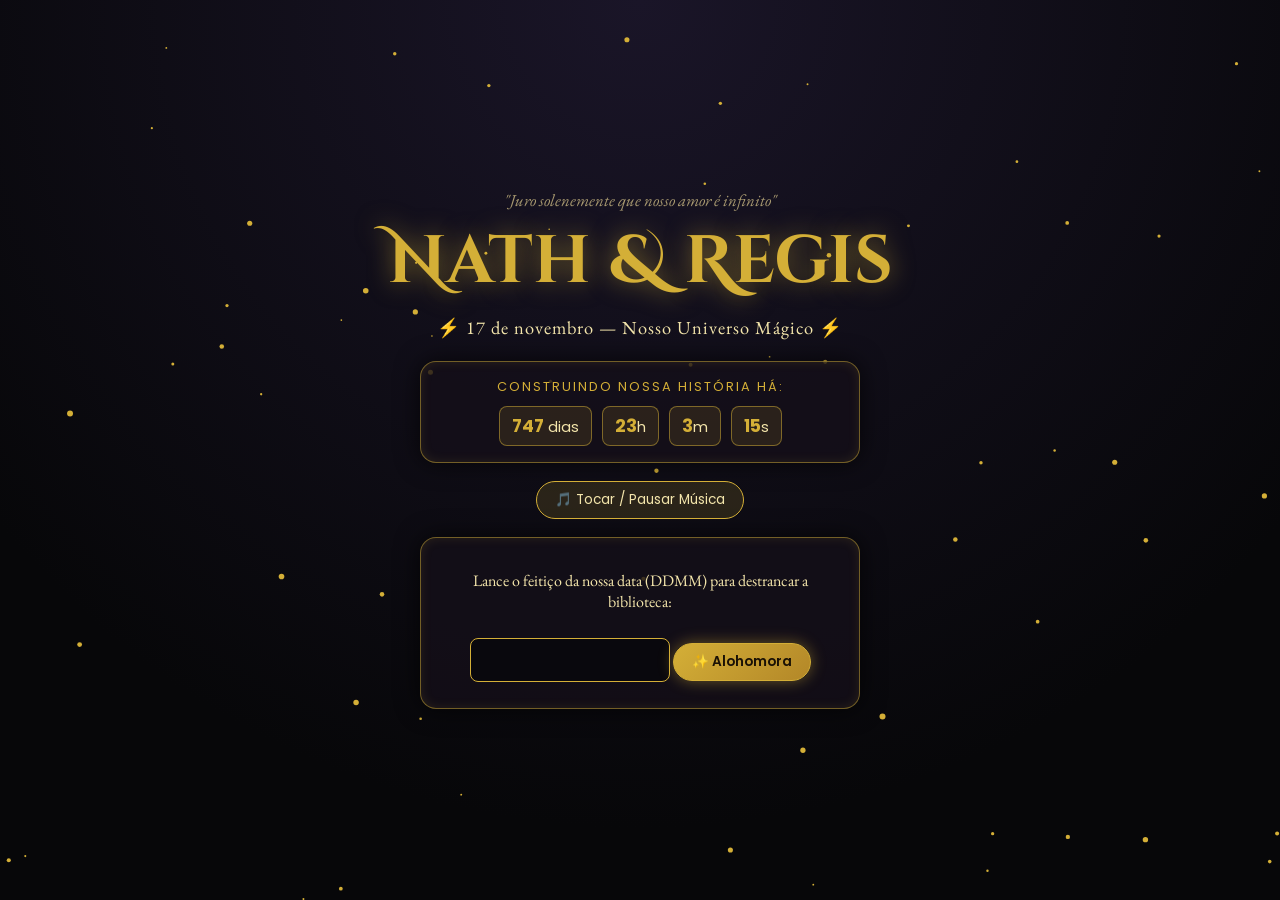
<file: index.html>
<!DOCTYPE html>
<html lang="pt-BR">
<head>
  <meta charset="UTF-8" />
  <meta name="viewport" content="width=device-width, initial-scale=1.0" />
  <title>Nath & Regis — Crônicas da Nossa Magia</title>
  <link href="https://fonts.googleapis.com/css2?family=Cinzel+Decorative:wght@700&family=EB+Garamond:ital,wght@0,400;0,600;1,400&family=Poppins:wght@300;400;600&display=swap" rel="stylesheet">
  <link rel="stylesheet" href="style.css">
  <link rel="icon" type="image/svg+xml" href="data:image/svg+xml,%3Csvg xmlns='http://www.w3.org/2000/svg' viewBox='0 0 100 100'%3E%3Ctext y='50%25' x='50%25' text-anchor='middle' dominant-baseline='central' font-size='80' fill='%23d4af37'%3E⚡%3C/text%3E%3C/svg%3E">
</head>
<body class="portal-body">
  <canvas id="particlesCanvas"></canvas>

  <main class="portal-container">
    <p class="magic-quote">"Juro solenemente que nosso amor é infinito"</p>
    <h1 class="portal-title">Nath & Regis</h1>
    <p class="portal-subtitle">⚡ 17 de novembro — Nosso Universo Mágico ⚡</p>

    <div id="timeCounter" class="counter-box">
      <p>CONSTRUINDO NOSSA HISTÓRIA HÁ:</p>
      <div id="timerDisplay">Calculando...</div>
    </div>

    <div style="margin: 15px 0;">
      <button id="musicBtn">🎵 Tocar / Pausar Música</button>
      <audio id="bgMusic" src="ochildren.mp3" loop></audio>
    </div>

    <div id="loginBox" class="login-box">
      <p>Lance o feitiço da nossa data (DDMM) para destrancar a biblioteca:</p>
      <input type="password" id="passInput" placeholder="" maxlength="4" />
      <button id="unlockBtn" class="portal-btn primary">✨ Alohomora</button>
      <small id="loginError" class="error-msg">Feitiço incorreto!</small>
    </div>

    <div id="chaptersMenu" class="bookshelf hidden">
      <a href="ano1.html" class="magic-book book-one" onclick="startMusicSession()">
        <div class="book-spine"></div>
        <div class="book-cover">
          <span class="book-year">2024 • 2025</span>
          <div class="book-emblem">🦉</div>
          <h2>Tomo I<br><small>A Pedra do Destino</small></h2>
          <p>1º Ano de Namoro: Onde nossos caminhos se cruzaram, o primeiro feitiço e nossas primeiras jornadas.</p>
          <span class="book-open-btn">Abrir Livro I ➔</span>
        </div>
      </a>

      <a href="ano2.html" class="magic-book book-two featured" onclick="startMusicSession()">
        <div class="book-spine"></div>
        <div class="book-cover">
          <span class="book-year new">✨ Novo • 2025 • 2026</span>
          <div class="book-emblem">⚡</div>
          <h2>Tomo II<br><small>A Câmara de Memórias</small></h2>
          <p>2º Ano de Namoro: Nossa evolução, viagens mágicas, shows e a gratidão de viver ao seu lado.</p>
          <span class="book-open-btn">Abrir Livro II ➔</span>
        </div>
      </a>

      <div class="magic-book book-three" onclick="document.getElementById('futureModal').classList.add('open')">
        <div class="book-spine"></div>
        <div class="book-cover">
          <span class="book-year building">⏳ Em Construção • 2026 • 2027</span>
          <div class="book-emblem">🪶</div>
          <h2>Tomo III<br><small>As Crônicas do Futuro</small></h2>
          <p>3º Ano de Namoro: Páginas em branco que estamos construindo e escrevendo juntos a cada novo dia.</p>
          <span class="book-open-btn locked">🔒 Em Desenvolvimento...</span>
        </div>
      </div>
    </div>

    <div id="futureModal" class="modal-overlay" onclick="this.classList.remove('open')">
      <div class="modal-card" onclick="event.stopPropagation()">
        <h3>🪶 Tomo III — Em Construção</h3>
        <p>Este grimório guardará as memórias do nosso <strong>3º Ano de Namoro</strong> e está sendo escrito por nós dois em tempo real!</p>
        <p>Cada nova viagem, cada conquista e cada momento que vivermos juntos a partir de hoje preencherá as páginas deste próximo livro.</p>
        <div style="text-align: center; margin-top: 20px;">
          <button class="letter-btn" onclick="document.getElementById('futureModal').classList.remove('open')">Continuar Construindo Nossa História ⚡</button>
        </div>
      </div>
    </div>
  </main>

  <script src="script.js"></script>
</body>
</html>
</file>
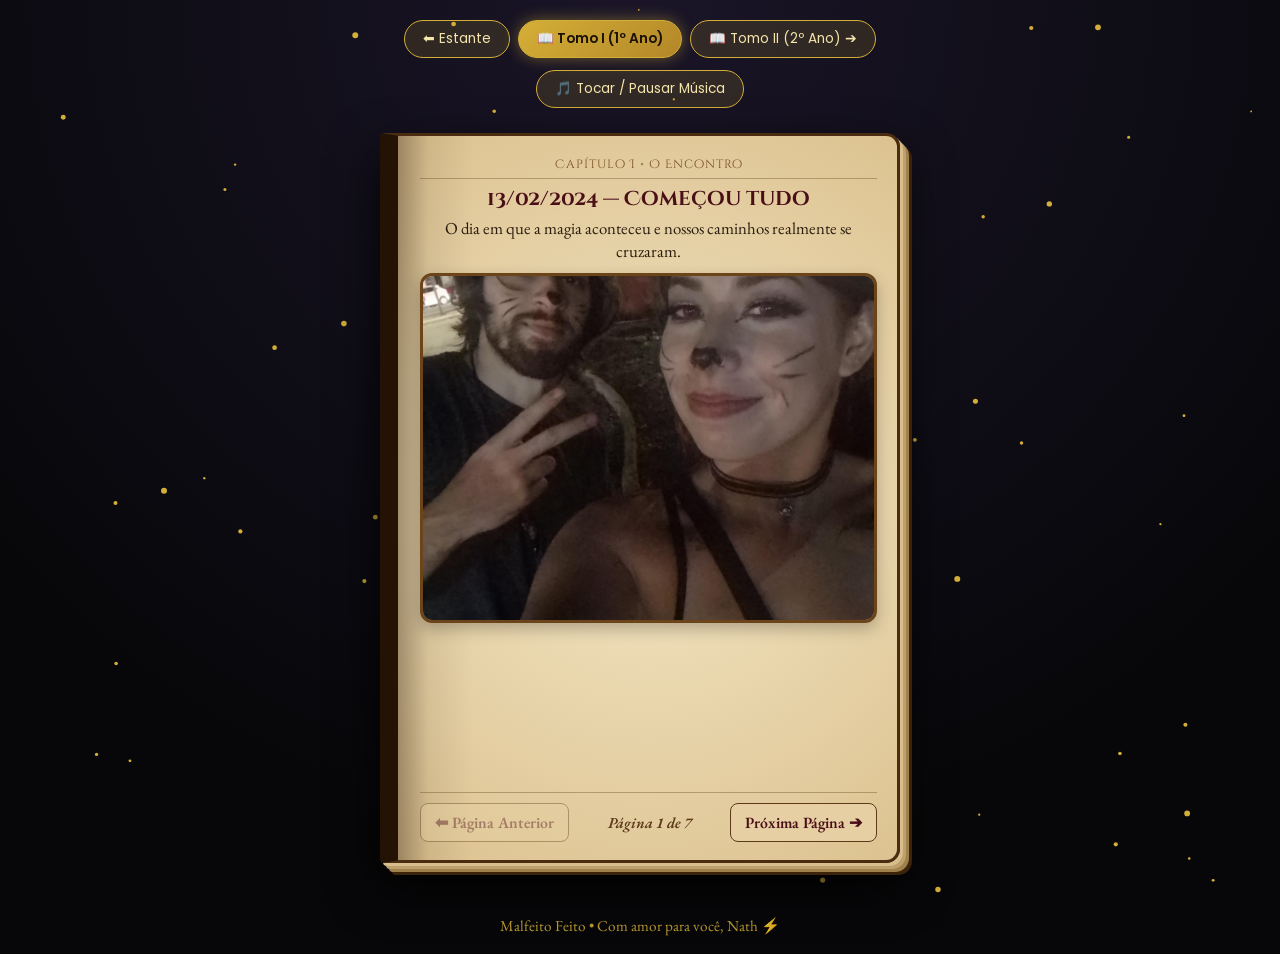
<file: ano1.html>
<!DOCTYPE html>
<html lang="pt-BR">
<head>
  <meta charset="UTF-8" />
  <meta name="viewport" content="width=device-width, initial-scale=1.0" />
  <title>Tomo I: 1° Ano — Nath & Regis</title>
  <link href="https://fonts.googleapis.com/css2?family=Cinzel+Decorative:wght@700&family=EB+Garamond:ital,wght@0,400;0,600;1,400&family=Poppins:wght@300;400;600&display=swap" rel="stylesheet">
  <link rel="stylesheet" href="style.css">
  <link rel="icon" type="image/svg+xml" href="data:image/svg+xml,%3Csvg xmlns='http://www.w3.org/2000/svg' viewBox='0 0 100 100'%3E%3Ctext y='50%25' x='50%25' text-anchor='middle' dominant-baseline='central' font-size='80' fill='%23d4af37'%3E⚡%3C/text%3E%3C/svg%3E">
</head>
<body>
  <canvas id="particlesCanvas"></canvas>

  <header class="book-header">
    <nav class="chapter-nav">
      <a href="index.html" class="nav-pill">⬅ Estante</a>
      <a href="ano1.html" class="nav-pill highlight">📖 Tomo I (1º Ano)</a>
      <a href="ano2.html" class="nav-pill">📖 Tomo II (2º Ano) ➔</a>
    </nav>
    <button id="musicBtn">🎵 Tocar / Pausar Música</button>
    <audio id="bgMusic" src="ochildren.mp3" loop></audio>
  </header>

  <main class="open-book-wrapper">
    <div class="parchment-book">
      <article class="book-page active">
        <div class="page-header">Capítulo I • O Encontro</div>
        <h3>13/02/2024 — Começou tudo</h3>
        <p>O dia em que a magia aconteceu e nossos caminhos realmente se cruzaram.</p>
        <div class="single-image"><img src="ano1/foto1.jpg" alt="Foto 1"></div>
      </article>

      <article class="book-page">
        <div class="page-header">Capítulo II • O Feitiço Recusado</div>
        <h3>30/05/2024 — Você me deu um fora</h3>
        <p>Criei coragem de um verdadeiro Grifinório pra te chamar pra sair e tomei um não seco.</p>
        <div class="single-image"><img src="ano1/foto2.jpg" alt="Foto 2"></div>
      </article>

      <article class="book-page">
        <div class="page-header">Capítulo III • O Reencontro</div>
        <h3>17/11/2024 — O destino decidiu nos reunir</h3>
        <p>Neste dia despertou o desejo definitivo de te querer na minha vida.</p>
        <div class="single-image"><img src="ano1/foto3.png" alt="Foto 3"></div>
      </article>

      <article class="book-page">
        <div class="page-header">Capítulo IV • Conexão</div>
        <h3>Desde então decidimos construir histórias</h3>
        <p>Passamos a dormir juntos mesmo longe, conectados todas as noites.</p>
        <div class="single-image"><img src="ano1/foto4.png" alt="Foto 4"></div>
      </article>

      <article class="book-page">
        <div class="page-header">Capítulo V • Parceria de Treino</div>
        <h3>Entramos juntos no foco de treinar</h3>
        <p>Às vezes falhamos, mas nunca desistimos um do outro.</p>
        <div class="carousel">
          <button class="carousel-btn prev">❮</button>
          <div class="carousel-track">
            <img src="ano1/foto5.jpg" alt="Foto 5">
            <img src="ano1/foto6.jpg" alt="Foto 6">
            <img src="ano1/foto7.jpg" alt="Foto 7">
          </div>
          <button class="carousel-btn next">❯</button>
        </div>
      </article>

      <article class="book-page">
        <div class="page-header">Capítulo VI • Nossas Jornadas</div>
        <h3>Saímos e viajamos para diversos lugares</h3>
        <p>Viver essas experiências ao seu lado foi mágico.</p>
        <div class="carousel">
          <button class="carousel-btn prev">❮</button>
          <div class="carousel-track">
            <img src="ano1/foto8.jpg" alt="Foto 8">
            <img src="ano1/fotoe.jpg" alt="Foto extra">
            <img src="ano1/foto9.jpg" alt="Foto 9">
            <img src="ano1/foto10.jpg" alt="Foto 10">
            <img src="ano1/foto11.jpg" alt="Foto 11">
            <img src="ano1/foto12.jpg" alt="Foto 12">
            <img src="ano1/foto13.png" alt="Foto 13">
            <img src="ano1/foto14.png" alt="Foto 14">
          </div>
          <button class="carousel-btn next">❯</button>
        </div>
      </article>

      <article class="book-page">
        <div class="page-header">Capítulo VII • O Voto Perpétuo</div>
        <h3>07/09/2025 — Oficializamos nosso relacionamento</h3>
        <p>E fechamos nosso primeiro ano sabendo que era só o começo de uma linda saga.</p>
        <div class="carousel">
          <button class="carousel-btn prev">❮</button>
          <div class="carousel-track">
            <img src="ano1/foto15.png" alt="Foto 15">
            <img src="ano1/foto16.png" alt="Foto 16">
            <img src="ano1/foto17.png" alt="Foto 17">
          </div>
          <button class="carousel-btn next">❯</button>
        </div>
        <div style="margin-top: 15px;">
          <a href="ano2.html" class="letter-btn" style="text-decoration:none; display:inline-block;">Abrir Tomo II (2º Ano) ⚡</a>
        </div>
      </article>

      <div class="book-controls">
        <button id="prevPageBtn" class="page-turn-btn">⬅ Página Anterior</button>
        <span id="pageIndicator" class="page-number">Página 1 de 7</span>
        <button id="nextPageBtn" class="page-turn-btn">Próxima Página ➔</button>
      </div>
    </div>
  </main>

  <footer>Malfeito Feito • Com amor para você, Nath ⚡</footer>
  <script src="script.js"></script>
</body>
</html>
</file>
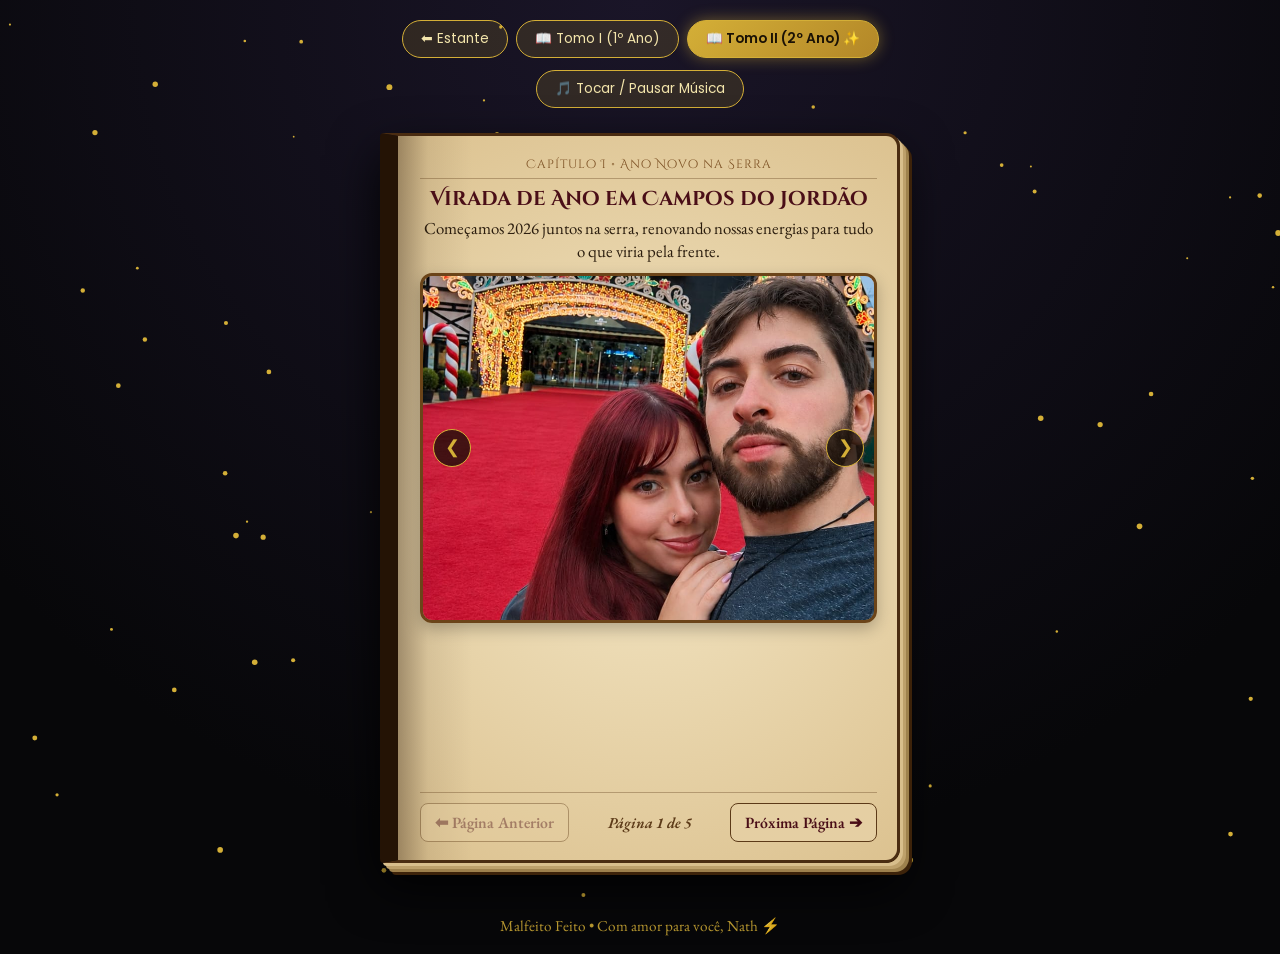
<file: ano2.html>
<!DOCTYPE html>
<html lang="pt-BR">
<head>
  <meta charset="UTF-8" />
  <meta name="viewport" content="width=device-width, initial-scale=1.0" />
  <title>Tomo II: 2° Ano — Nath & Regis</title>
  <link href="https://fonts.googleapis.com/css2?family=Cinzel+Decorative:wght@700&family=EB+Garamond:ital,wght@0,400;0,600;1,400&family=Poppins:wght@300;400;600&display=swap" rel="stylesheet">
  <link rel="stylesheet" href="style.css">
  <link rel="icon" type="image/svg+xml" href="data:image/svg+xml,%3Csvg xmlns='http://www.w3.org/2000/svg' viewBox='0 0 100 100'%3E%3Ctext y='50%25' x='50%25' text-anchor='middle' dominant-baseline='central' font-size='80' fill='%23d4af37'%3E⚡%3C/text%3E%3C/svg%3E">
</head>
<body>
  <canvas id="particlesCanvas"></canvas>

  <header class="book-header">
    <nav class="chapter-nav">
      <a href="index.html" class="nav-pill">⬅ Estante</a>
      <a href="ano1.html" class="nav-pill">📖 Tomo I (1º Ano)</a>
      <a href="ano2.html" class="nav-pill highlight">📖 Tomo II (2º Ano) ✨</a>
    </nav>
    <button id="musicBtn">🎵 Tocar / Pausar Música</button>
    <audio id="bgMusic" src="ochildren.mp3" loop></audio>
  </header>

  <main class="open-book-wrapper">
    <div class="parchment-book">
      <article class="book-page active">
        <div class="page-header">Capítulo I • Ano Novo na Serra</div>
        <h3>Virada de Ano em Campos do Jordão</h3>
        <p>Começamos 2026 juntos na serra, renovando nossas energias para tudo o que viria pela frente.</p>
        <div class="carousel">
          <button class="carousel-btn prev">❮</button>
          <div class="carousel-track">
            <img src="ano2/foto1.jpeg" alt="Campos 1">
            <img src="ano2/foto2.png" alt="Campos 2">
            <img src="ano2/foto3.png" alt="Campos 3">
          </div>
          <button class="carousel-btn next">❯</button>
        </div>
      </article>

      <article class="book-page">
        <div class="page-header">Capítulo II • Nossas Jornadas</div>
        <h3>Nossas Viagens e Destinos</h3>
        <p>Pegar a estrada com você é sempre a melhor escolha. Da praia à serra, colecionamos lugares e momentos inesquecíveis.</p>
        <div class="carousel">
          <button class="carousel-btn prev">❮</button>
          <div class="carousel-track">
            <img src="ano2/foto4.png" alt="Campos 4">
            <img src="ano2/foto5.jpeg" alt="Campos 5">
            <img src="ano2/foto6.png" alt="Viagem 1">
            <img src="ano2/foto7.png" alt="Viagem 2">
            <img src="ano2/foto8.png" alt="Viagem 3">
            <img src="ano2/fotoextra1.jpeg" alt="Viagem 4">
            <img src="ano2/fotoextra2.jpeg" alt="Viagem 5">
          </div>
          <button class="carousel-btn next">❯</button>
        </div>
      </article>

      <article class="book-page">
        <div class="page-header">Capítulo III • Magia, Shows & Rolês</div>
        <h3>Nossos Shows e Rolês</h3>
        <p>Curtir a música ao vivo, entrar no mundo bruxo e aproveitar cada saída com a melhor companhia do mundo.</p>
        <div class="carousel">
          <button class="carousel-btn prev">❮</button>
          <div class="carousel-track">
            <img src="ano2/foto9.jpg" alt="Rolê 1">
            <img src="ano2/foto10.jpg" alt="Rolê 2">
            <img src="ano2/foto11.png" alt="Rolê 3">
            <img src="ano2/foto12.png" alt="Rolê 4">
            <img src="ano2/fotoextra3.jpeg" alt="Rolê 5">
          </div>
          <button class="carousel-btn next">❯</button>
        </div>
      </article>

      <article class="book-page">
        <div class="page-header">Capítulo IV • Minha Melhor Escolha</div>
        <h3>Gratidão por Viver ao Seu Lado</h3>
        <p>Sou grato por cada detalhe da nossa rotina, pelo seu apoio, pelo seu sorriso e pela paz de dividir a vida com você.</p>
        <div class="carousel">
          <button class="carousel-btn prev">❮</button>
          <div class="carousel-track">
            <img src="ano2/foto13.webp" alt="Gratidão 1">
            <img src="ano2/foto14.jpg" alt="Gratidão 2">
            <img src="ano2/foto15.jpg" alt="Gratidão 2">
            <img src="ano2/foto16.webp" alt="Gratidão 3">
            <img src="ano2/foto17.png" alt="Gratidão 4">
          </div>
          <button class="carousel-btn next">❯</button>
        </div>
      </article>

      <article class="book-page">
        <div class="page-header">Epílogo • 17 de Novembro de 2026</div>
        <h3>⚡ 2 Anos de Pura Magia ⚡</h3>
        <p>Dois anos de parceria, risadas, conquistas e sonhos compartilhados. Você é a magia mais linda da minha vida, Nath!</p>
        <div style="margin: 35px 0;">
          <button class="letter-btn" onclick="document.getElementById('cartaModal').classList.add('open')">
            🦉 Abrir Carta de Hogwarts pra Você
          </button>
        </div>
      </article>

      <div class="book-controls">
        <button id="prevPageBtn" class="page-turn-btn">⬅ Página Anterior</button>
        <span id="pageIndicator" class="page-number">Página 1 de 5</span>
        <button id="nextPageBtn" class="page-turn-btn">Próxima Página ➔</button>
      </div>
    </div>

    <div id="cartaModal" class="modal-overlay" onclick="this.classList.remove('open')">
      <div class="modal-card" onclick="event.stopPropagation()">
        <h3>Cara Srta. Nathalia Lima,</h3>
        <p>Temos o prazer de informar que já se passaram 2 anos desde que você lançou o feitiço mais forte do mundo no meu coração.</p>
        <p>Olhar para trás e ver tudo o que construímos desde 2024 me dá a certeza de que cada viagem, cada show e cada dia da nossa rotina ao seu lado valeu a pena. Obrigado por ser minha parceira de todas as horas. Feliz 2 anos de namoro!</p>
        <div style="text-align: center; margin-top: 20px;">
          <button class="letter-btn" onclick="document.getElementById('cartaModal').classList.remove('open')">Malfeito Feito ⚡</button>
        </div>
      </div>
    </div>
  </main>

  <footer>Malfeito Feito • Com amor para você, Nath ⚡</footer>
  <script src="script.js"></script>
</body>
</html>
</file>
<file: style.css>
/* ================= 1. PALETA & BASE ================= */
:root {
  --gold: #d4af37;
  --gold-light: #f3e5ab;
  --burgundy: #4a0e17;
  --dark-bg: #0b0c10;
  --parchment: #f4e7c6;
  --parchment-dark: #dcc290;
  --ink: #2b1d0e;
  --border-gold: rgba(212, 175, 55, 0.5);
}

*, *::before, *::after { box-sizing: border-box; }

html, body {
  width: 100%; margin: 0; padding: 0; overflow-x: hidden;
  background: radial-gradient(circle at top, #1a1528 0%, #070709 75%);
  color: var(--gold-light); font-family: 'EB Garamond', serif;
}

main, header, footer { position: relative; z-index: 1; text-align: center; }
.hidden { display: none !important; }
#particlesCanvas { position: fixed; inset: 0; width: 100vw; height: 100vh; pointer-events: none; z-index: 0; }

/* ================= 2. PORTAL & CRONÔMETRO ================= */
.portal-body { min-height: 100vh; display: flex; align-items: center; justify-content: center; }
.portal-container { width: 94%; max-width: 940px; margin: 30px auto; padding: 15px; }
.magic-quote { font-style: italic; color: #a89970; font-size: 1.05rem; margin-bottom: 5px; }

.portal-title {
  font-family: 'Cinzel Decorative', cursive; font-size: clamp(2.6rem, 7vw, 4.2rem);
  color: var(--gold); margin: 0; text-shadow: 0 0 25px rgba(212, 175, 55, 0.55);
}
.portal-subtitle { font-size: 1.15rem; color: var(--gold-light); margin: 8px 0 22px; letter-spacing: 1px; }

.counter-box, .login-box {
  background: rgba(20, 15, 25, 0.8); border: 1px solid var(--border-gold); border-radius: 16px;
  padding: 16px 20px; max-width: 440px; margin: 18px auto;
  box-shadow: 0 0 25px rgba(0, 0, 0, 0.7), inset 0 0 12px rgba(212, 175, 55, 0.12);
}
.counter-box p { font-family: 'Poppins', sans-serif; font-size: 0.8rem; letter-spacing: 2px; color: var(--gold); margin: 0 0 10px; }

#timerDisplay { display: flex; justify-content: center; gap: 10px; flex-wrap: wrap; font-family: 'Poppins', sans-serif; }
#timerDisplay span { background: rgba(212, 175, 55, 0.12); border: 1px solid var(--border-gold); padding: 6px 12px; border-radius: 8px; font-size: 0.9rem; }
#timerDisplay strong { color: var(--gold); font-size: 1.1rem; }

.login-box input {
  width: 100%; max-width: 200px; padding: 10px; margin: 10px 0; border-radius: 8px;
  border: 1px solid var(--gold); background: #09080d; color: var(--gold);
  font-size: 1.2rem; text-align: center; letter-spacing: 4px;
}
.error-msg { display: none; color: #ff8080; margin-top: 8px; font-size: 0.95rem; }

/* ================= 3. ESTANTE DE LIVROS 3D ================= */
.bookshelf { display: grid; grid-template-columns: repeat(auto-fit, minmax(250px, 1fr)); gap: 24px; margin-top: 32px; perspective: 1000px; }

.magic-book {
  position: relative; display: flex; text-decoration: none; color: var(--gold-light);
  border-radius: 6px 16px 16px 6px; background: linear-gradient(145deg, #3b0d14 0%, #1d060a 100%);
  border: 2px solid var(--gold); box-shadow: -8px 12px 28px rgba(0, 0, 0, 0.85), inset 0 0 20px rgba(212, 175, 55, 0.2);
  transition: transform 0.4s ease, box-shadow 0.4s ease; overflow: hidden; cursor: pointer;
}
.magic-book.book-two { background: linear-gradient(145deg, #162447 0%, #0b1124 100%); }
.magic-book.book-three { background: linear-gradient(145deg, #0f291e 0%, #07140e 100%); border-style: dashed; opacity: 0.92; }
.magic-book:hover { transform: translateY(-8px) rotateY(-8deg); box-shadow: -14px 18px 35px rgba(212, 175, 55, 0.3); }

.book-spine { width: 22px; background: linear-gradient(90deg, rgba(0,0,0,0.6), rgba(212,175,55,0.25), rgba(0,0,0,0.5)); border-right: 2px solid var(--gold); flex-shrink: 0; }
.book-cover { padding: 24px 18px; display: flex; flex-direction: column; justify-content: space-between; text-align: center; width: 100%; }

.book-year { font-family: 'Poppins', sans-serif; font-size: 0.72rem; padding: 4px 12px; border: 1px solid var(--gold); border-radius: 20px; align-self: center; color: var(--gold); }
.book-year.new { background: var(--gold); color: #1a0f07; font-weight: 600; }
.book-year.building { background: rgba(212, 175, 55, 0.15); color: #a8e6cf; border-color: #a8e6cf; }

.book-emblem { font-size: 2.5rem; margin: 12px 0 4px; }
.book-cover h2 { font-family: 'Cinzel Decorative', cursive; color: var(--gold); font-size: 1.4rem; margin: 6px 0; }
.book-cover h2 small { font-size: 0.9rem; display: block; color: var(--gold-light); margin-top: 4px; }
.book-cover p { font-size: 1.02rem; line-height: 1.45; color: #e2d9c5; margin: 10px 0 18px; }

.book-open-btn { display: inline-block; padding: 8px 16px; border-radius: 20px; background: rgba(212, 175, 55, 0.18); border: 1px solid var(--gold); color: var(--gold); font-weight: 600; font-size: 0.9rem; }
.book-open-btn.locked { border-color: rgba(212, 175, 55, 0.5); color: #cbb882; background: rgba(0, 0, 0, 0.35); }

/* ================= 4. LIVRO ABERTO E VIRADA DE PÁGINA 3D ================= */
.book-header { padding: 20px 15px 10px; }
.chapter-nav { display: flex; justify-content: center; gap: 8px; flex-wrap: wrap; margin-bottom: 12px; }

.nav-pill, #musicBtn, .portal-btn.primary, .letter-btn {
  font-family: 'Poppins', sans-serif; padding: 8px 18px; border-radius: 25px; text-decoration: none;
  font-size: 0.85rem; border: 1px solid var(--gold); background: rgba(212, 175, 55, 0.14);
  color: var(--gold-light); cursor: pointer; transition: 0.3s;
}
.nav-pill.highlight, .nav-pill:hover, #musicBtn:hover, .portal-btn.primary, .letter-btn {
  background: linear-gradient(135deg, var(--gold), #b38728); color: #1a1105; font-weight: 600; box-shadow: 0 0 15px rgba(212, 175, 55, 0.45);
}

.open-book-wrapper { width: 92%; max-width: 520px; margin: 15px auto 35px; perspective: 900px; }

.parchment-book {
  background: linear-gradient(90deg, rgba(35, 18, 5, 0.35) 0%, rgba(35, 18, 5, 0.08) 6%, transparent 15%), radial-gradient(circle, var(--parchment) 0%, var(--parchment-dark) 100%);
  color: var(--ink); border-radius: 4px 14px 14px 4px; border: 3px solid #4a2c11; border-left: 18px solid #241305;
  box-shadow: 3px 3px 0 #d8be8c, 6px 6px 0 #bda06b, 9px 9px 0 #9e814d, 12px 12px 0 #3d230a, 0 22px 50px rgba(0, 0, 0, 0.9);
  padding: 20px 20px 18px 22px; height: 730px; display: flex; flex-direction: column; justify-content: space-between; position: relative; transform-style: preserve-3d;
}
.parchment-book::before {
  content: ""; position: absolute; inset: 0; border-radius: 0 12px 12px 0;
  background: linear-gradient(90deg, rgba(0,0,0,0.65) 0%, rgba(0,0,0,0.25) 60%, transparent 100%);
  opacity: 0; pointer-events: none; z-index: 3; transition: opacity 0.4s ease;
}
.parchment-book.casting-shadow::before { animation: shadowSweep 1.6s ease-in-out forwards; }

.book-page { display: none; background: transparent; transform-origin: left center; transform-style: preserve-3d; border-radius: 0 10px 10px 0; }
.book-page.active { display: block; position: relative; z-index: 2; flex: 1; }

.book-page::before {
  content: ""; position: absolute; inset: 0; border-radius: 0 10px 10px 0; opacity: 0; pointer-events: none; z-index: 6;
  background: linear-gradient(90deg, rgba(0,0,0,0.35) 0%, rgba(255,250,230,0.35) 30%, rgba(0,0,0,0.25) 75%, rgba(0,0,0,0.5) 100%);
}
.book-page::after {
  content: ""; position: absolute; inset: 0; border-left: 2px solid #8c6d3b; border-radius: 10px 0 0 10px; opacity: 0; pointer-events: none; z-index: 7;
  background: linear-gradient(270deg, rgba(35, 18, 5, 0.5) 0%, transparent 25%), radial-gradient(circle, #e8d3a7 0%, #c9ab74 100%);
  box-shadow: inset 15px 0 30px rgba(0,0,0,0.35);
}

.book-page.turning-next, .book-page.turning-prev {
  display: block; position: absolute; inset: 0 0 68px 0; padding: 20px 20px 0 22px; z-index: 10;
  background: linear-gradient(90deg, rgba(35, 18, 5, 0.35) 0%, rgba(35, 18, 5, 0.08) 6%, transparent 15%), radial-gradient(circle, var(--parchment) 0%, var(--parchment-dark) 100%);
}
.book-page.turning-next { animation: realisticTurnNext 1.6s cubic-bezier(0.42, 0, 0.22, 1) forwards; }
.book-page.turning-prev { animation: realisticTurnPrev 1.6s cubic-bezier(0.42, 0, 0.22, 1) forwards; }
.book-page.turning-next::before, .book-page.turning-prev::before { animation: paperBendShade 1.6s ease-in-out forwards; }
.book-page.turning-next::after { animation: showBackOfPageNext 1.6s steps(1) forwards; }
.book-page.turning-prev::after { animation: showBackOfPagePrev 1.6s steps(1) forwards; }

@keyframes shadowSweep { 0% { opacity: 0.1; } 45% { opacity: 0.75; } 100% { opacity: 0; } }
@keyframes paperBendShade { 0%, 100% { opacity: 0; } 45% { opacity: 1; } }
@keyframes showBackOfPageNext { 0%, 49.9% { opacity: 0; } 50%, 100% { opacity: 1; } }
@keyframes showBackOfPagePrev { 0%, 49.9% { opacity: 1; } 50%, 100% { opacity: 0; } }
@keyframes realisticTurnNext {
  0% { transform: rotateY(0deg) skewY(0deg); box-shadow: -2px 0 8px rgba(0,0,0,0.2); }
  35% { transform: rotateY(-65deg) skewY(5deg); box-shadow: -25px 15px 35px rgba(0,0,0,0.55); }
  50% { transform: rotateY(-90deg) skewY(6deg); }
  80% { transform: rotateY(-145deg) skewY(3deg); opacity: 1; }
  100% { transform: rotateY(-175deg) skewY(0deg); opacity: 0; }
}
@keyframes realisticTurnPrev {
  0% { transform: rotateY(-175deg) skewY(0deg); opacity: 0; }
  20% { transform: rotateY(-140deg) skewY(-3deg); opacity: 1; }
  50% { transform: rotateY(-90deg) skewY(-6deg); }
  65% { transform: rotateY(-55deg) skewY(-4deg); box-shadow: -25px 15px 35px rgba(0,0,0,0.55); }
  100% { transform: rotateY(0deg) skewY(0deg); box-shadow: 0 0 0 rgba(0,0,0,0); }
}

.page-header { font-family: 'Cinzel Decorative', cursive; font-size: 0.78rem; color: #7a4e21; border-bottom: 1px solid rgba(92, 58, 24, 0.35); padding-bottom: 5px; margin-bottom: 8px; letter-spacing: 1px; }
.book-page h3 { font-family: 'Cinzel Decorative', cursive; color: var(--burgundy); font-size: 1.22rem; line-height: 1.25; margin: 6px 0; }
.book-page p { font-size: 1.05rem; line-height: 1.35; color: var(--ink); margin: 0 0 10px; }

/* ================= 5. MOLDURA DE FOTOS, CONTROLES & MODAL ================= */
.single-image, .carousel {
  width: 100%; height: 350px; margin: 6px auto; padding: 0; border-radius: 12px; border: 3px solid #6b4419;
  box-shadow: inset 0 0 20px rgba(60, 35, 10, 0.35), 0 6px 16px rgba(0, 0, 0, 0.25);
  overflow: hidden; position: relative; background: radial-gradient(circle, #ead7b0 0%, #cfb27c 100%);
  display: flex; align-items: center; justify-content: center;
}
.carousel-track { display: flex; width: 100%; height: 100%; transition: transform 0.6s ease; }
.single-image img, .carousel img { width: 100%; height: 350px; object-fit: cover; display: block; }
.carousel img { flex: 0 0 100%; min-width: 100%; }

.carousel-btn {
  position: absolute; top: 50%; transform: translateY(-50%); background: rgba(20, 13, 6, 0.75);
  border: 1px solid var(--gold); width: 38px; height: 38px; border-radius: 50%; color: var(--gold); font-size: 1.1rem; cursor: pointer; z-index: 2;
}
.prev { left: 10px; }
.next { right: 10px; }

.book-controls { display: flex; justify-content: space-between; align-items: center; margin-top: auto; padding-top: 10px; border-top: 1px solid rgba(92, 58, 24, 0.35); flex-shrink: 0; position: relative; z-index: 4; }
.page-turn-btn { font-family: 'EB Garamond', serif; font-weight: 600; font-size: 0.98rem; padding: 8px 14px; border-radius: 8px; border: 1px solid #5c3a18; background: #e5cfa3; color: var(--burgundy); cursor: pointer; transition: 0.25s; }
.page-turn-btn:hover:not(:disabled) { background: var(--burgundy); color: var(--gold-light); }
.page-turn-btn:disabled { opacity: 0.4; cursor: default; }
.page-number { font-style: italic; font-size: 0.95rem; color: #5c3a18; font-weight: 600; }

.modal-overlay { position: fixed; inset: 0; background: rgba(0, 0, 0, 0.85); display: none; justify-content: center; align-items: center; z-index: 10000; padding: 20px; }
.modal-overlay.open { display: flex; }
.modal-card { background: var(--parchment); color: var(--ink); border: 3px solid var(--gold); border-radius: 14px; max-width: 460px; width: 100%; padding: 26px 22px; text-align: left; box-shadow: 0 0 35px rgba(212, 175, 55, 0.4); }
.modal-card h3 { font-family: 'Cinzel Decorative', cursive; color: var(--burgundy); margin-top: 0; }
.modal-card p { font-size: 1.15rem; line-height: 1.5; }
footer { padding: 18px; font-size: 0.95rem; color: var(--gold); opacity: 0.85; }
</file>
